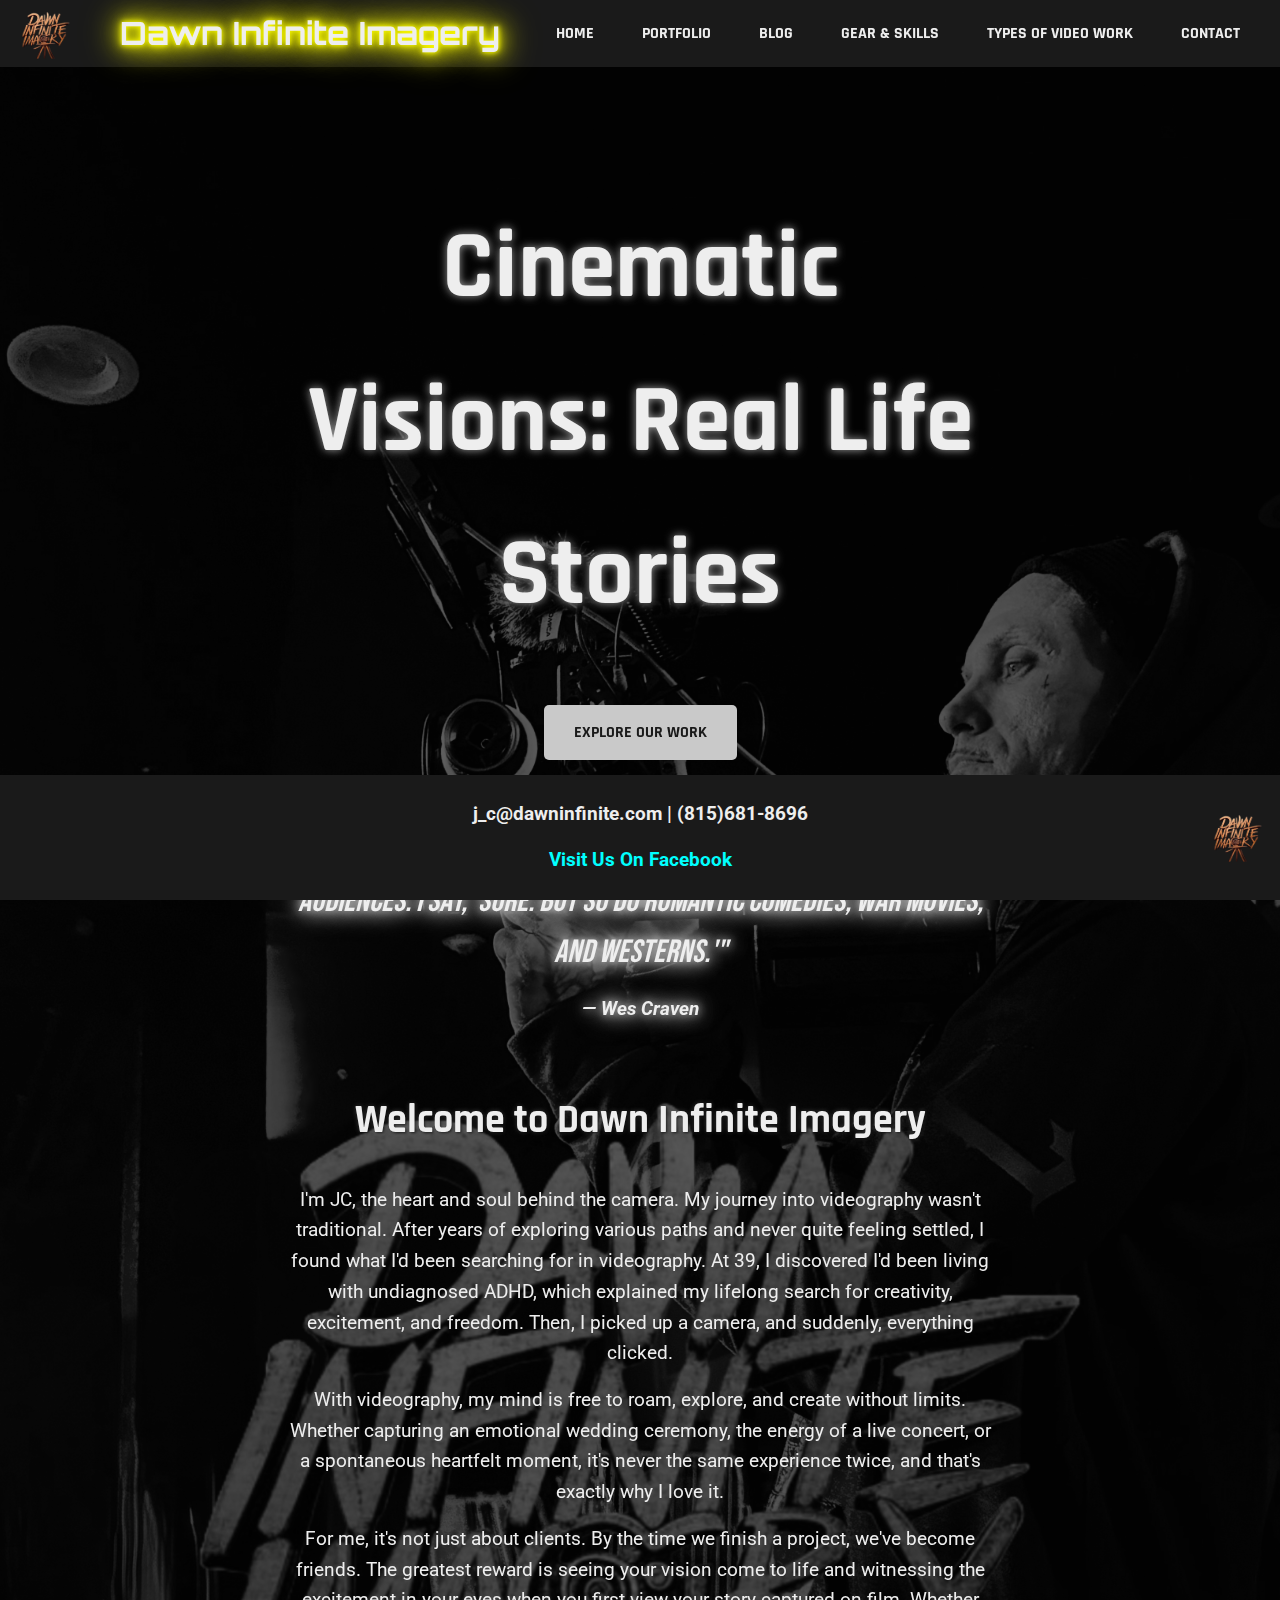
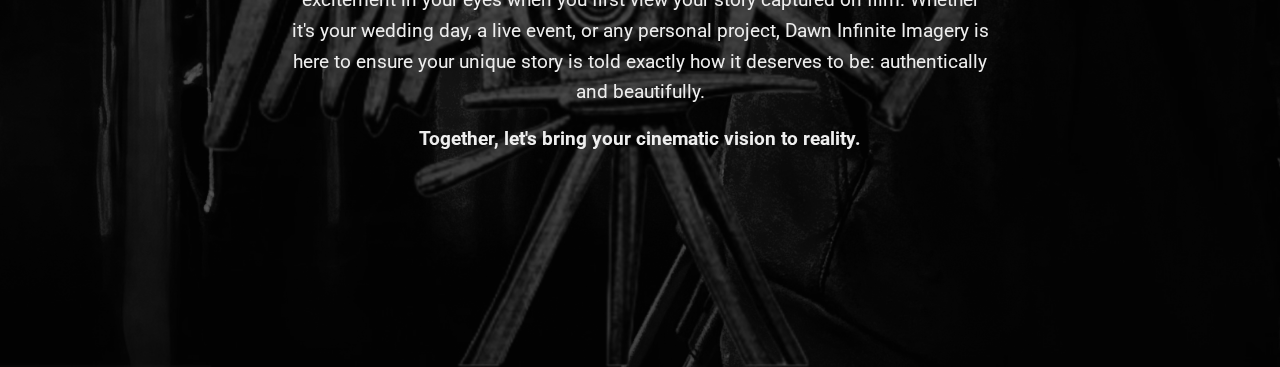
<file: index.html>
<!DOCTYPE html>
<html lang="en">
<head>
    <meta charset="UTF-8">
    <title>Dawn Infinite Imagery</title>
    <link rel="preconnect" href="https://fonts.googleapis.com">
    <link rel="preconnect" href="https://fonts.gstatic.com" crossorigin>
    <link href="https://fonts.googleapis.com/css2?family=Rajdhani:wght@600;700&family=Bebas+Neue&family=Orbitron:wght@700&family=Roboto&display=swap" rel="stylesheet">

    <style>
        /* Reset Styles */
        html {
            box-sizing: border-box;
        }
        *, *:before, *:after {
            box-sizing: inherit;
        }
        body {
            margin: 0;
            padding: 0;
            font-family: 'Roboto', sans-serif;
            color: #eee;
            background-color: #1a1a1a;
            height: 100%;
            overflow-x: hidden;
            line-height: 1.6;
        }

        /* Scrolling Background */
        .parallax {
            background-image: url('hero-image.jpeg');
            min-height: 100vh;
            background-attachment: scroll;
            background-position: center;
            background-repeat: no-repeat;
            background-size: cover;
            position: relative;
            display: flex;
            flex-direction: column;
            align-items: center;
            width: 100%;
            filter: grayscale(100%);
            z-index: 0;
        }

        /* Overlay for Readability */
        .parallax::before {
            content: '';
            position: absolute;
            top: 0;
            left: 0;
            width: 100%;
            height: 100%;
            background-color: rgba(0, 0, 0, 0.6);
            z-index: 1;
        }

        /* Fixed Header */
        header {
            position: fixed;
            top: 0;
            left: 0;
            width: 100%;
            background-color: #1a1a1a;
            padding: 0.5rem 1rem;
            z-index: 1002;
            display: flex;
            justify-content: space-between;
            align-items: center;
        }
        .header-image {
            height: 50px;
            width: auto;
            margin-right: 1rem;
        }
        .header-title {
            font-family: 'Orbitron', sans-serif;
            font-weight: 700;
            font-size: 2rem;
            color: #eee;
            text-shadow: 0 0 5px #FFFF00, /* Heavy neon yellow glow */
                         0 0 10px #FFFF00,
                         0 0 20px #FFFF00,
                         0 0 30px #FFFF00,
                         0 0 40px #FFFF00;
            flex-grow: 1;
            text-align: center;
            margin: 0;
        }
        nav ul {
            display: flex;
            list-style: none;
            padding: 0;
            margin: 0;
        }
        nav ul li {
            margin: 0 1.5rem;
        }
        nav ul li a {
            text-decoration: none;
            color: #eee;
            font-family: 'Rajdhani', sans-serif;
            font-weight: 700;
            text-transform: uppercase;
            position: relative;
        }
        nav ul li a::after {
            content: '';
            position: absolute;
            bottom: -3px;
            left: 0;
            width: 0;
            height: 2px;
            background-color: #00ffff;
            transition: width 0.3s ease;
        }
        nav ul li a:hover::after {
            width: 100%;
        }

        /* Main Content */
        .content-wrapper {
            margin: 3rem 0;
            padding: 3rem;
            text-align: center;
            position: relative;
            z-index: 2;
            max-width: 800px;
            width: 90%;
        }
        .content-wrapper blockquote {
            margin: 4rem 0;
        }
        .content-wrapper h2 {
            margin: 4rem 0 2rem;
        }

        /* Quote Styling (Matching Contact Page with Enhanced Glow) */
        blockquote {
            font-family: 'Bebas Neue', cursive;
            font-size: 2rem;
            font-style: italic;
            color: #eee;
            text-align: center;
            text-shadow: 0 0 20px #00ffff,
                         0 0 30px #00ffff,
                         0 0 10px #00ffff;
            margin-bottom: 2rem;
        }
        blockquote p {
            text-align: center;
            font-weight: bold;
            margin: 1rem 0 0;
            text-shadow: 0 0 20px #00ffff,
                         0 0 30px #00ffff,
                         0 0 10px #00ffff;
        }

        /* Headings and Paragraphs (Standardized) */
        h1 {
            font-family: 'Rajdhani', sans-serif;
            font-size: 6rem;
            color: #eee;
            text-shadow: 0 0 10px rgba(0, 255, 255, 0.8),
                         2px 2px 4px rgba(0, 0, 0, 0.8);
            text-align: center;
            margin: 6rem 0 2rem;
            z-index: 2;
            animation: glowPulse 2s infinite alternate;
        }
        h2 {
            font-family: 'Rajdhani', sans-serif;
            font-size: 2.5rem;
            color: #eee;
            text-shadow: 1px 1px 3px rgba(0, 0, 0, 0.7),
                         0 0 5px rgba(0, 255, 255, 0.3);
        }
        p {
            font-family: 'Roboto', sans-serif;
            font-size: 1.2rem;
            color: #eee;
            margin: 1rem 0;
        }
        p strong {
            font-weight: bold;
        }

        /* Animation Keyframes for h1 */
        @keyframes glowPulse {
            0% { text-shadow: 0 0 10px rgba(0, 255, 255, 0.8), 2px 2px 4px rgba(0, 0, 0, 0.8); }
            100% { text-shadow: 0 0 20px rgba(0, 255, 255, 1), 2px 2px 6px rgba(0, 0, 0, 0.9); }
        }

        /* Call To Action Button */
        .cta-button {
            display: inline-block;
            padding: 15px 30px;
            background-color: #00ffff;
            color: #1a1a1a;
            font-family: 'Rajdhani', sans-serif;
            font-weight: 700;
            text-transform: uppercase;
            text-decoration: none;
            border: none;
            border-radius: 5px;
            transition: background-color 0.3s ease, transform 0.2s ease;
            margin-top: 20px;
        }
        .cta-button:hover {
            background-color: #00d4d4;
            transform: scale(1.05);
            cursor: pointer;
        }

        /* Scroll Buffer */
        .scroll-buffer {
            height: 100px;
        }

        /* Footer */
        footer {
            position: fixed;
            bottom: 0;
            width: 100%;
            background-color: #1a1a1a;
            color: #eee;
            z-index: 1002;
            display: grid;
            grid-template-columns: 1fr auto 1fr;
            align-items: center;
            padding: 0.5rem 0;
        }
        .footer-content {
            grid-column: 2;
            text-align: center;
            font-family: 'Rajdhani', sans-serif;
            font-weight: bold;
        }
        .footer-image {
            grid-column: 3;
            justify-self: end;
            height: 50px;
            width: auto;
            margin-right: 1rem;
        }
        footer a {
            color: #00ffff;
            text-decoration: none;
        }
        footer a:hover {
            text-decoration: underline;
        }
    </style>
</head>
<body>

<header>
    <img src="IMG_0143-removebg-preview.png" alt="Logo" class="header-image">
    <h1 class="header-title">Dawn Infinite Imagery</h1>
    <nav>
        <ul>
            <li><a href="index.html">Home</a></li>
            <li><a href="portfolio.html">Portfolio</a></li>
            <li><a href="blog.html">Blog</a></li>
            <li><a href="gear.html">Gear & Skills</a></li>
            <li><a href="services.html">Types of Video Work</a></li>
            <li><a href="contact.html">Contact</a></li>
        </ul>
    </nav>
</header>

<div class="parallax">
    <div class="content-wrapper">
        <h1>Cinematic Visions: Real Life Stories</h1>
        <a href="portfolio.html" class="cta-button">Explore Our Work</a>
        <blockquote>
            "A lot of people ask me if I think horror movies have an effect on audiences. I say, 'Sure. But so do romantic comedies, war movies, and Westerns.'"
            <p>— Wes Craven</p>
        </blockquote>

        <h2>Welcome to Dawn Infinite Imagery</h2>
        <p>I'm JC, the heart and soul behind the camera. My journey into videography wasn't traditional. After years of exploring various paths and never quite feeling settled, I found what I'd been searching for in videography. At 39, I discovered I'd been living with undiagnosed ADHD, which explained my lifelong search for creativity, excitement, and freedom. Then, I picked up a camera, and suddenly, everything clicked.</p>

        <p>With videography, my mind is free to roam, explore, and create without limits. Whether capturing an emotional wedding ceremony, the energy of a live concert, or a spontaneous heartfelt moment, it's never the same experience twice, and that's exactly why I love it.</p>

        <p>For me, it's not just about clients. By the time we finish a project, we've become friends. The greatest reward is seeing your vision come to life and witnessing the excitement in your eyes when you first view your story captured on film. Whether it's your wedding day, a live event, or any personal project, Dawn Infinite Imagery is here to ensure your unique story is told exactly how it deserves to be: authentically and beautifully.</p>

        <p><strong>Together, let's bring your cinematic vision to reality.</strong></p>
    </div>
    <div class="scroll-buffer"></div>
</div>

<footer>
    <div class="footer-content">
        <p>j_c@dawninfinite.com | (815)681-8696</p>
        <p><a href="https://www.facebook.com/profile.php?id=61573786563397" target="_blank">Visit Us On Facebook</a></p>
    </div>
    <img src="IMG_0143-removebg-preview.png" alt="Logo" class="footer-image">
</footer>

</body>
</html>
</file>
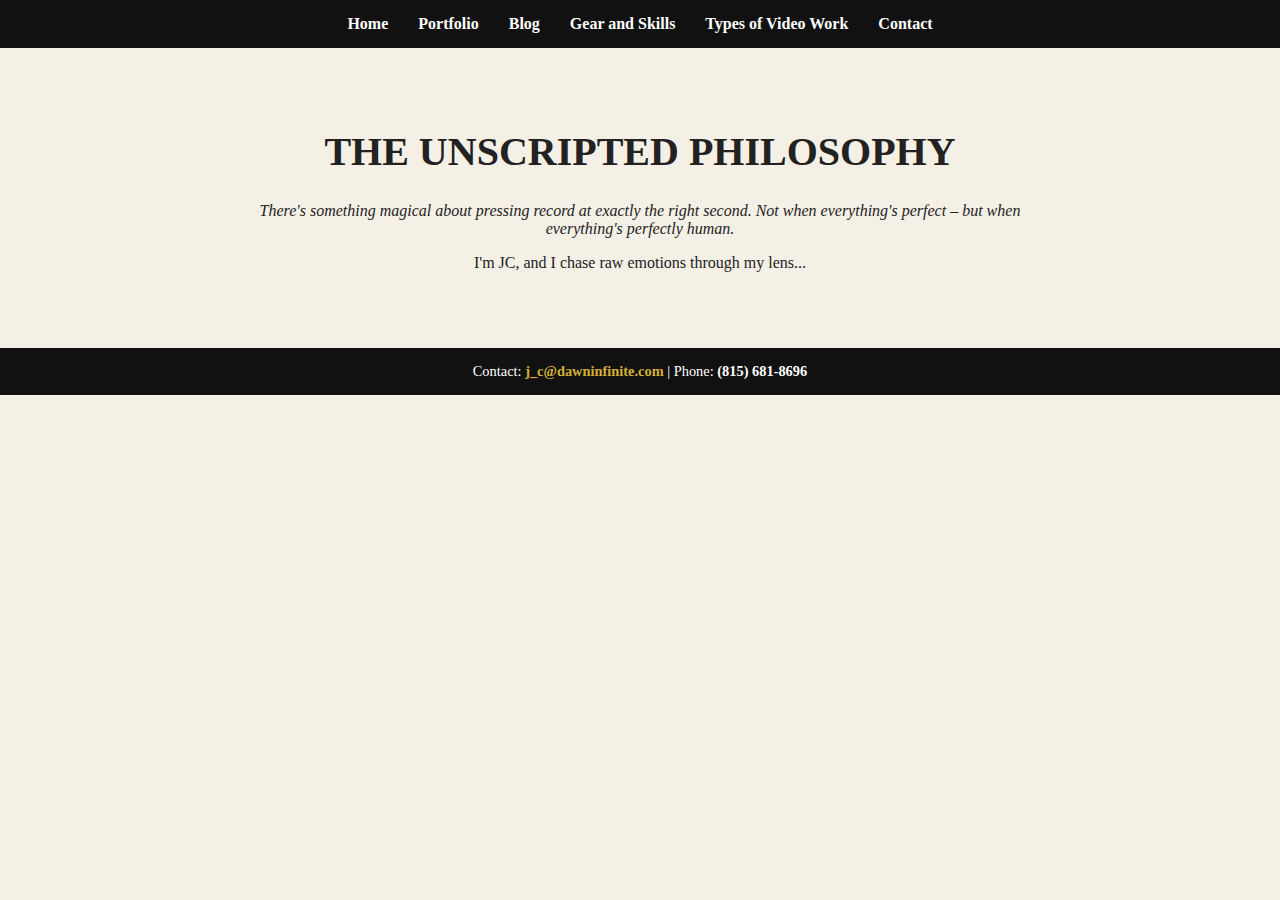
<file: blog-post-1.html>
<!DOCTYPE html>
<html lang="en">
<head>
    <meta charset="UTF-8">
    <meta name="viewport" content="width=device-width, initial-scale=1.0">
    <title>The Unscripted Philosophy</title>
    <link rel="stylesheet" href="styles.css">
</head>
<body>
    <header>
        <nav>
            <ul>
                <li><a href="index.html">Home</a></li>
                <li><a href="portfolio.html">Portfolio</a></li>
                <li><a href="blog.html">Blog</a></li>
                <li><a href="gear.html">Gear and Skills</a></li>
                <li><a href="services.html">Types of Video Work</a></li>
                <li><a href="contact.html">Contact</a></li>
            </ul>
        </nav>
    </header>
    <main>
        <h1>The Unscripted Philosophy</h1>
        <p><em>There's something magical about pressing record at exactly the right second. Not when everything's perfect – but when everything's perfectly human.</em></p>
        <p>I'm JC, and I chase raw emotions through my lens...</p>
    </main>
    
    <footer>
        <p>Contact: <a href="mailto:j_c@dawninfinite.com">j_c@dawninfinite.com</a> | Phone: <strong>(815) 681-8696</strong></p>
    </footer>
</body>
</html>
</file>
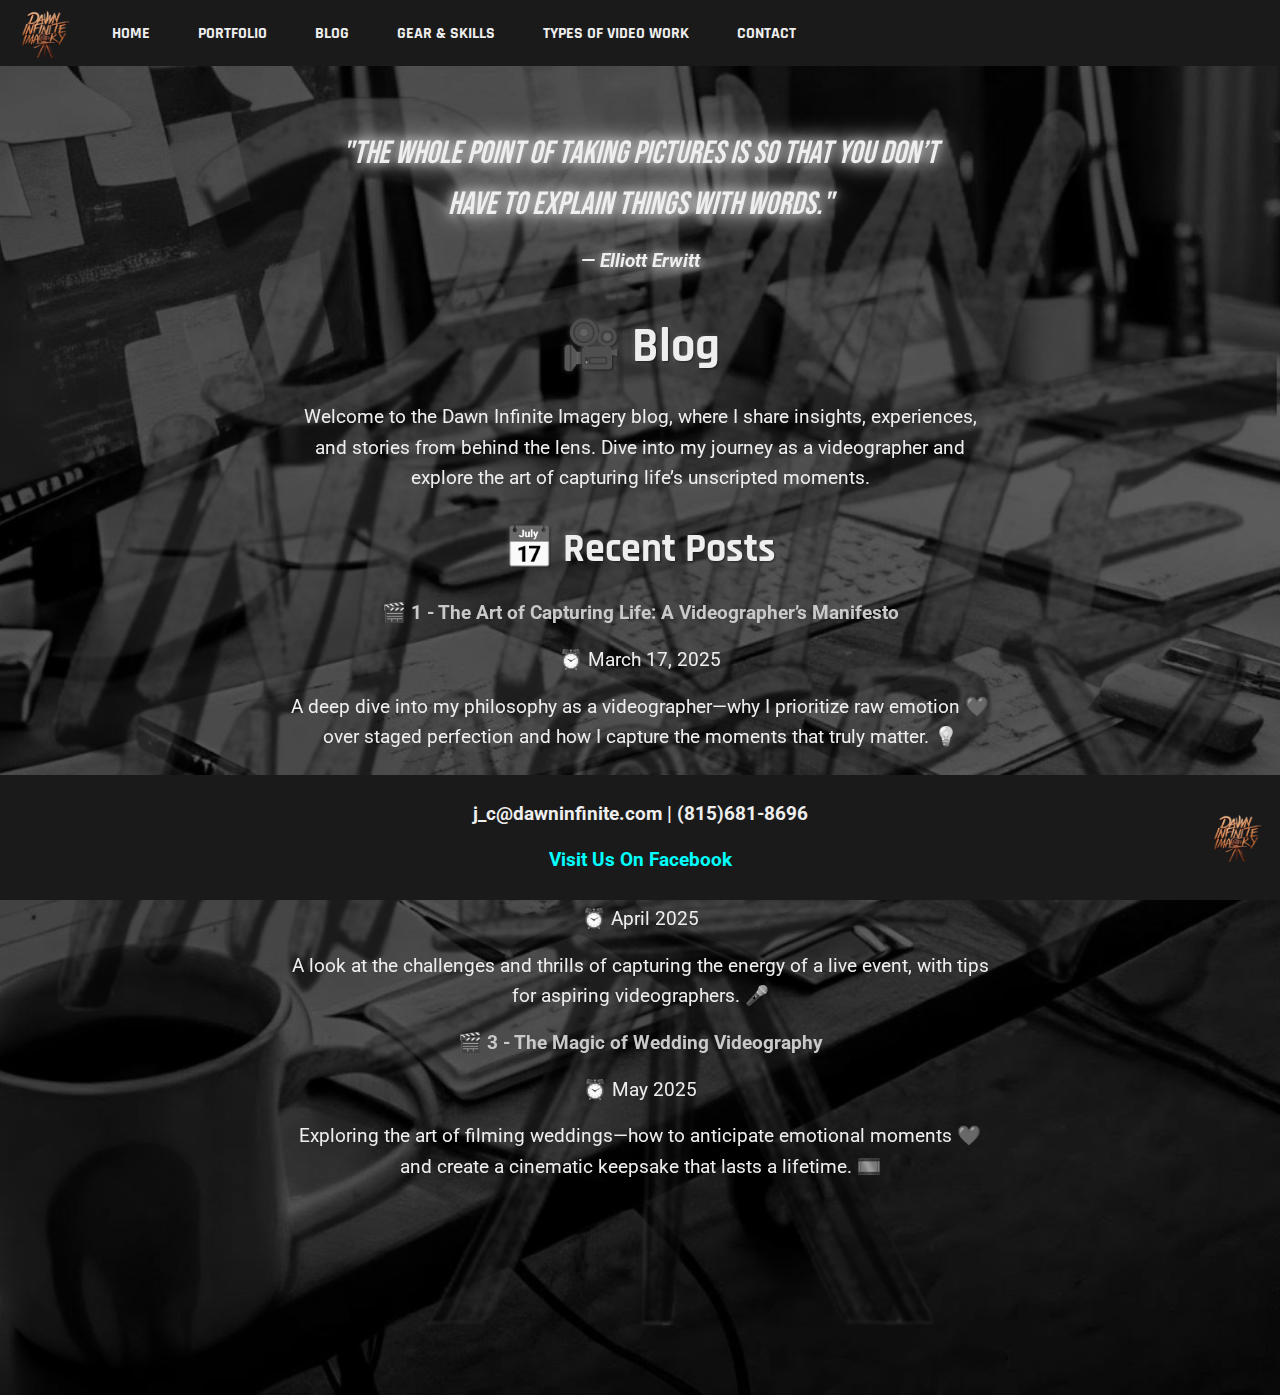
<file: blog.html>
<!DOCTYPE html>
<html lang="en">
<head>
  <meta charset="UTF-8">
  <title>Blog - Dawn Infinite Imagery</title>
  <link rel="preconnect" href="https://fonts.googleapis.com">
  <link rel="preconnect" href="https://fonts.gstatic.com" crossorigin>
  <link href="https://fonts.googleapis.com/css2?family=Rajdhani:wght@600;700&family=Bebas+Neue&family=Orbitron:wght@700&family=Roboto&display=swap" rel="stylesheet">

  <style>
    /* Reset Styles */
    html {
      box-sizing: border-box;
    }
    *, *:before, *:after {
      box-sizing: inherit;
    }

    /* Body Styles */
    body {
      margin: 0;
      padding: 0;
      font-family: 'Roboto', sans-serif;
      color: #eee;
      background-color: #1a1a1a;
      height: 100%;
      overflow-x: hidden;
      line-height: 1.6;
    }

    /* Parallax Background with Grayscale */
    .parallax {
      background-image: url('ScreenWriter.png');
      min-height: 100vh;
      background-attachment: scroll;
      background-position: center;
      background-repeat: no-repeat;
      background-size: cover;
      position: relative;
      display: flex;
      flex-direction: column;
      align-items: center;
      width: 100%;
      filter: grayscale(100%);
      z-index: 0;
    }

    /* Dark Overlay for Readability */
    .parallax::before {
      content: '';
      position: absolute;
      top: 0;
      left: 0;
      width: 100%;
      height: 100%;
      background-color: rgba(0, 0, 0, 0.6);
      z-index: 1;
    }

    /* Fixed Header */
    header {
      position: fixed;
      top: 0;
      left: 0;
      width: 100%;
      background-color: #1a1a1a;
      padding: 0.5rem 1rem;
      z-index: 1002;
      display: flex;
      align-items: center;
    }
    .header-image {
      height: 50px;
      width: auto;
      margin-right: 1rem;
    }
    nav ul {
      display: flex;
      list-style: none;
      padding: 0;
      margin: 0;
    }
    nav ul li {
      margin: 0 1.5rem;
    }
    nav ul li a {
      text-decoration: none;
      color: #eee;
      font-family: 'Rajdhani', sans-serif;
      font-weight: 700;
      text-transform: uppercase;
      position: relative;
    }
    nav ul li a::after {
      content: '';
      position: absolute;
      bottom: -3px;
      left: 0;
      width: 0;
      height: 2px;
      background-color: #00ffff;
      transition: width 0.3s ease;
    }
    nav ul li a:hover::after {
      width: 100%;
    }

    /* Main Content Container */
    .container {
      margin: 3rem auto;
      padding: 3rem;
      text-align: center;
      position: relative;
      z-index: 2;
      max-width: 800px;
      width: 90%;
    }

    /* Quote Styling with Glow Effect */
    blockquote {
      font-family: 'Bebas Neue', cursive;
      font-size: 2rem;
      font-style: italic;
      color: #eee;
      text-align: center;
      text-shadow: 0 0 20px #00ffff,
                  0 0 30px #00ffff,
                  0 0 10px #00ffff;
      margin-bottom: 2rem;
    }
    blockquote p {
      text-align: center;
      font-weight: bold;
      margin: 1rem 0 0;
      text-shadow: 0 0 20px #00ffff,
                  0 0 30px #00ffff,
                  0 0 10px #00ffff;
    }

    /* Headings and Paragraphs */
    h1, h2 {
      font-family: 'Rajdhani', sans-serif;
      color: #eee;
      text-shadow: 1px 1px 3px rgba(0, 0, 0, 0.7),
                  0 0 5px rgba(0, 255, 255, 0.3);
    }
    h1 {
      font-size: 3rem;
      margin-bottom: 1rem;
    }
    h2 {
      font-size: 2.5rem;
      margin: 1.5rem 0 1rem;
    }
    p {
      color: #eee;
      font-family: 'Roboto', sans-serif;
      font-size: 1.2rem;
      margin: 1rem 0;
    }
    a {
      color: #00ffff;
      text-decoration: none;
      font-weight: bold;
    }
    a:hover {
      text-decoration: underline;
    }

    /* Scroll Buffer */
    .scroll-buffer {
      height: 100px;
    }

    /* Footer */
    footer {
      position: fixed;
      bottom: 0;
      width: 100%;
      background-color: #1a1a1a;
      color: #eee;
      z-index: 1002;
      display: grid;
      grid-template-columns: 1fr auto 1fr;
      align-items: center;
      padding: 0.5rem 0;
    }
    .footer-content {
      grid-column: 2;
      text-align: center;
      font-family: 'Rajdhani', sans-serif;
      font-weight: bold;
    }
    .footer-image {
      grid-column: 3;
      justify-self: end;
      height: 50px;
      width: auto;
      margin-right: 1rem;
    }
    footer a {
      color: #00ffff;
      text-decoration: none;
    }
    footer a:hover {
      text-decoration: underline;
    }
  </style>
</head>
<body>

<header>
  <img src="IMG_0143-removebg-preview.png" alt="Logo" class="header-image">
  <nav>
    <ul>
      <li><a href="index.html">Home</a></li>
      <li><a href="portfolio.html">Portfolio</a></li>
      <li><a href="blog.html">Blog</a></li>
      <li><a href="gear.html">Gear & Skills</a></li>
      <li><a href="services.html">Types of Video Work</a></li>
      <li><a href="contact.html">Contact</a></li>
    </ul>
  </nav>
</header>

<div class="parallax">
  <div class="container">
    <blockquote>
      "The whole point of taking pictures is so that you don’t have to explain things with words."
      <p>— Elliott Erwitt</p>
    </blockquote>
    <h1>🎥 Blog</h1>
    <p>Welcome to the Dawn Infinite Imagery blog, where I share insights, experiences, and stories from behind the lens. Dive into my journey as a videographer and explore the art of capturing life’s unscripted moments.</p>
    <h2>📅 Recent Posts</h2>
    <p><a href="blog-post-1.html">🎬 1 - The Art of Capturing Life: A Videographer’s Manifesto</a></p>
    <p>⏰ March 17, 2025</p>
    <p>A deep dive into my philosophy as a videographer—why I prioritize raw emotion ❤️ over staged perfection and how I capture the moments that truly matter. 💡</p>
    <h2>⏳ Coming Soon</h2>
    <p><a href="#">🎬 2 - Behind the Scenes: Filming a Live Concert</a></p>
    <p>⏰ April 2025</p>
    <p>A look at the challenges and thrills of capturing the energy of a live event, with tips for aspiring videographers. 🎤</p>
    <p><a href="#">🎬 3 - The Magic of Wedding Videography</a></p>
    <p>⏰ May 2025</p>
    <p>Exploring the art of filming weddings—how to anticipate emotional moments ❤️ and create a cinematic keepsake that lasts a lifetime. 🎞️</p>
  </div>
  <div class="scroll-buffer"></div>
</div>

<footer>
  <div class="footer-content">
    <p>j_c@dawninfinite.com | (815)681-8696</p>
    <p><a href="https://www.facebook.com/profile.php?id=61573786563397" target="_blank">Visit Us On Facebook</a></p>
  </div>
  <img src="IMG_0143-removebg-preview.png" alt="Logo" class="footer-image">
</footer>

</body>
</html>
</file>
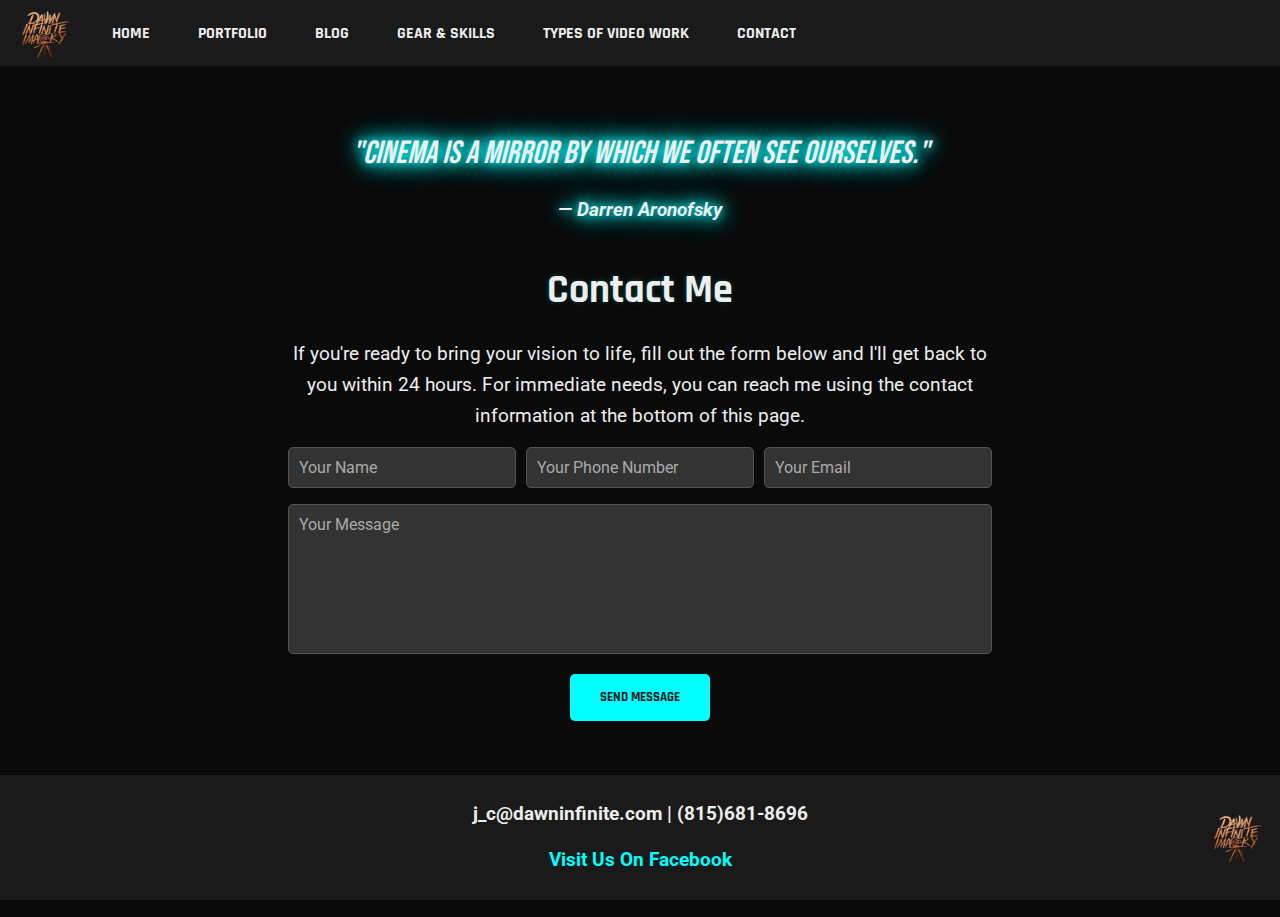
<file: contact.html>
<!DOCTYPE html>
<html lang="en">
<head>
  <meta charset="UTF-8">
  <title>Contact - Dawn Infinite Imagery</title>
  <link rel="preconnect" href="https://fonts.googleapis.com">
  <link rel="preconnect" href="https://fonts.gstatic.com" crossorigin>
  <link href="https://fonts.googleapis.com/css2?family=Rajdhani:wght@600;700&family=Bebas+Neue&family=Roboto&display=swap" rel="stylesheet">

  <style>
    /* Reset Styles */
    html {
      box-sizing: border-box;
    }
    *, *:before, *:after {
      box-sizing: inherit;
    }

    /* Body Styles */
    body {
      margin: 0;
      padding: 0;
      font-family: 'Roboto', sans-serif;
      color: #eee;
      background-color: #1a1a1a;
      height: 100%;
      overflow-x: hidden;
      line-height: 1.6;
    }

    /* Parallax Container */
    .parallax {
      min-height: 100vh;
      background-attachment: scroll;
      background-position: center;
      background-repeat: no-repeat;
      background-size: cover;
      position: relative;
      display: flex;
      flex-direction: column;
      align-items: center;
      width: 100%;
      z-index: 0;
    }

    /* Dark Overlay */
    .parallax::before {
      content: '';
      position: absolute;
      top: 0;
      left: 0;
      width: 100%;
      height: 100%;
      background-color: rgba(0, 0, 0, 0.6);
      z-index: 1;
    }

    /* Fixed Header */
    header {
      position: fixed;
      top: 0;
      left: 0;
      width: 100%;
      background-color: #1a1a1a;
      padding: 0.5rem 1rem;
      z-index: 1002;
      display: flex;
      align-items: center;
    }

    .header-image {
      height: 50px;
      width: auto;
      margin-right: 1rem;
    }

    nav ul {
      display: flex;
      list-style: none;
      padding: 0;
      margin: 0;
    }

    nav ul li {
      margin: 0 1.5rem;
    }

    nav ul li a {
      text-decoration: none;
      color: #eee;
      font-family: 'Rajdhani', sans-serif;
      font-weight: 700;
      text-transform: uppercase;
      position: relative;
    }

    nav ul li a::after {
      content: '';
      position: absolute;
      bottom: -3px;
      left: 0;
      width: 0;
      height: 2px;
      background-color: #00ffff;
      transition: width 0.3s ease;
    }

    nav ul li a:hover::after {
      width: 100%;
    }

    /* Main Content Container */
    .container {
      margin: 3rem auto;
      padding: 3rem;
      text-align: center;
      position: relative;
      z-index: 2;
      max-width: 800px;
      width: 90%;
    }

    /* Quote Styling */
    blockquote {
      font-family: 'Bebas Neue', cursive;
      font-size: 2rem;
      font-style: italic;
      color: #eee;
      text-align: center;
      text-shadow: 0 0 20px #00ffff,
                  0 0 30px #00ffff,
                  0 0 10px #00ffff;
      margin-bottom: 2rem;
    }

    blockquote p {
      text-align: center;
      font-weight: bold;
      margin: 1rem 0 0;
      text-shadow: 0 0 20px #00ffff,
                  0 0 30px #00ffff,
                  0 0 10px #00ffff;
    }

    /* Headings and Paragraphs */
    h2 {
      font-family: 'Rajdhani', sans-serif;
      color: #eee;
      text-shadow: 1px 1px 3px rgba(0, 0, 0, 0.7),
                  0 0 5px rgba(0, 255, 255, 0.3);
      font-size: 2.5rem;
      margin-bottom: 1rem;
    }

    p {
      color: #eee;
      font-family: 'Roboto', sans-serif;
      font-size: 1.2rem;
      margin: 1rem 0;
    }

    /* Form Styles */
    form {
      display: flex;
      flex-direction: column;
      align-items: center;
    }

    .form-row {
      display: flex;
      justify-content: space-between;
      width: 100%;
      gap: 10px;
      margin-bottom: 1rem;
    }

    input,
    textarea {
      width: 100%;
      padding: 10px;
      font-size: 1rem;
      border: 1px solid #555;
      border-radius: 5px;
      background-color: #333;
      color: #eee;
      font-family: 'Roboto', sans-serif;
    }

    input::placeholder,
    textarea::placeholder {
      color: #aaa;
    }

    textarea {
      height: 150px;
      resize: none;
    }

    button {
      padding: 15px 30px;
      background-color: #00ffff;
      color: #1a1a1a;
      font-family: 'Rajdhani', sans-serif;
      font-weight: 700;
      text-transform: uppercase;
      border: none;
      border-radius: 5px;
      transition: background-color 0.3s ease, transform 0.2s ease;
      margin-top: 20px;
    }

    button:hover {
      background-color: #00d4d4;
      transform: scale(1.05);
      cursor: pointer;
    }

    /* Scroll Buffer */
    .scroll-buffer {
      height: 100px;
    }

    /* Footer */
    footer {
      position: fixed;
      bottom: 0;
      width: 100%;
      background-color: #1a1a1a;
      color: #eee;
      z-index: 1002;
      display: grid;
      grid-template-columns: 1fr auto 1fr;
      align-items: center;
      padding: 0.5rem 0;
    }

    .footer-content {
      grid-column: 2;
      text-align: center;
      font-family: 'Rajdhani', sans-serif;
      font-weight: bold;
    }

    .footer-image {
      grid-column: 3;
      justify-self: end;
      height: 50px;
      width: auto;
      margin-right: 1rem;
    }

    footer a {
      color: #00ffff;
      text-decoration: none;
    }

    footer a:hover {
      text-decoration: underline;
    }

    /* Responsive Form Adjustment */
    @media (max-width: 768px) {
      .form-row {
        flex-direction: column;
      }
      .form-row input {
        width: 100%;
        margin-bottom: 1rem;
      }
    }
  </style>
</head>

<body>
  <header>
    <img src="IMG_0143-removebg-preview.png" alt="Logo" class="header-image">
    <nav>
      <ul>
        <li><a href="index.html">Home</a></li>
        <li><a href="portfolio.html">Portfolio</a></li>
        <li><a href="blog.html">Blog</a></li>
        <li><a href="gear.html">Gear & Skills</a></li>
        <li><a href="services.html">Types of Video Work</a></li>
        <li><a href="contact.html">Contact</a></li>
      </ul>
    </nav>
  </header>

  <div class="parallax">
    <div class="container">
      <blockquote>
        "Cinema is a mirror by which we often see ourselves."
        <p>— Darren Aronofsky</p>
      </blockquote>

      <h2>Contact Me</h2>
      <p>If you're ready to bring your vision to life, fill out the form below and I'll get back to you within 24 hours. For immediate needs, you can reach me using the contact information at the bottom of this page.</p>

      <form action="https://formspree.io/f/xeoaqjoq" method="POST">
        <div class="form-row">
          <input type="text" name="name" placeholder="Your Name" required>
          <input type="tel" name="phone" placeholder="Your Phone Number">
          <input type="email" name="email" placeholder="Your Email" required>
        </div>
        <textarea name="message" placeholder="Your Message" required></textarea>
        <button type="submit">Send Message</button>
      </form>
    </div>
    <div class="scroll-buffer"></div>
  </div>

  <footer>
    <div class="footer-content">
      <p>j_c@dawninfinite.com | (815)681-8696</p>
      <p><a href="https://www.facebook.com/profile.php?id=61573786563397" target="_blank">Visit Us On Facebook</a></p>
    </div>
    <img src="IMG_0143-removebg-preview.png" alt="Logo" class="footer-image">
  </footer>
</body>
</html>
</file>
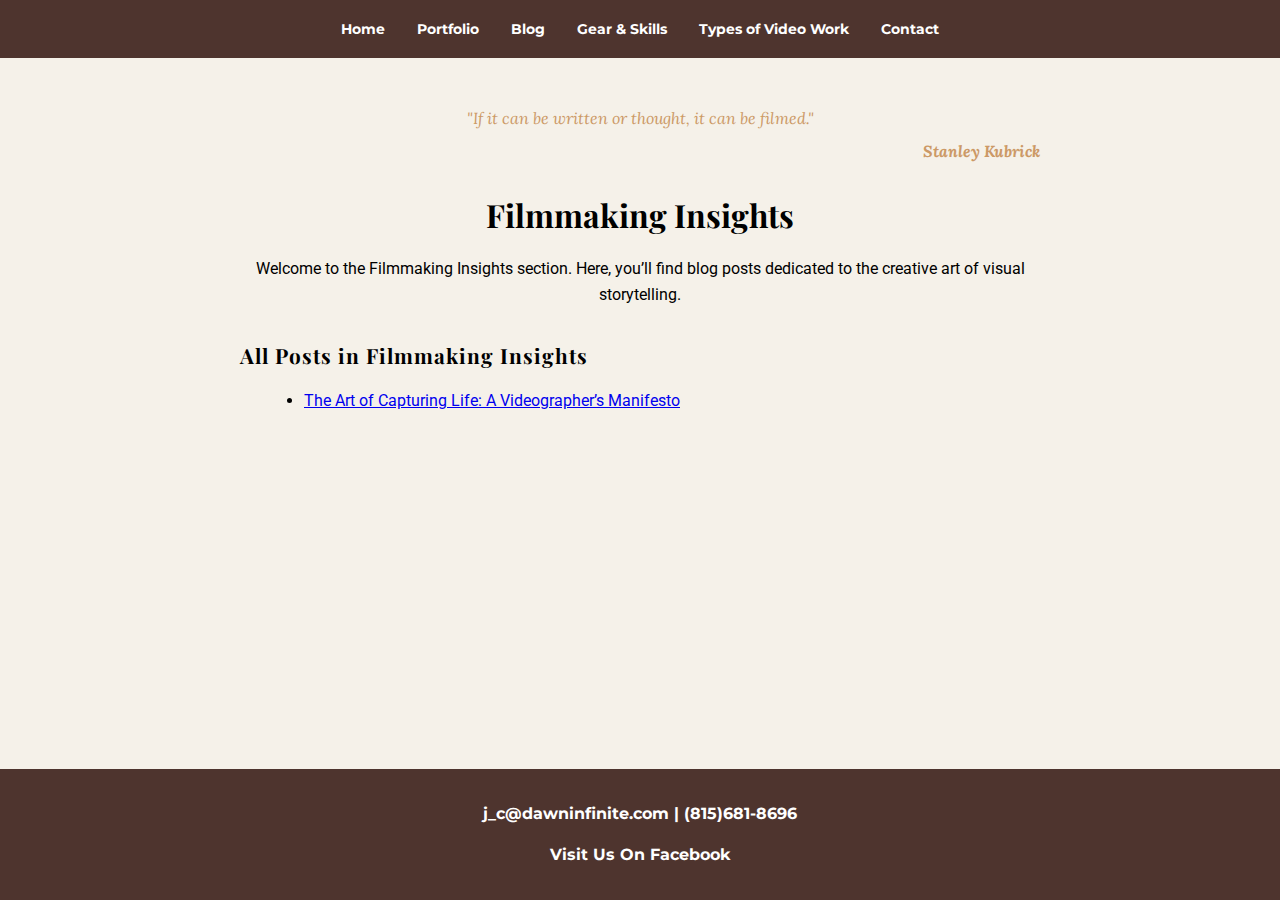
<file: film-making-insights.html>
<!DOCTYPE html>
<html lang="en">
<head>
  <meta charset="UTF-8">
  <title>Filmmaking Insights</title>
  <!-- Google Fonts: Multiple families for varied typography -->
  <link rel="preconnect" href="https://fonts.gstatic.com">
  <link
    href="https://fonts.googleapis.com/css2?family=Lora:wght@400;700&family=Montserrat:wght@400;700&family=Playfair+Display:wght@400;700&family=Roboto:wght@400;700&display=swap"
    rel="stylesheet"
  >
  <style>
    /* Basic Reset & Layout to ensure scrolling and footer at bottom */
    html, body {
      height: 100%;
      margin: 0;
      padding: 0;
    }

    body {
      display: flex;
      flex-direction: column;
      background-color: #f5f1e9; /* Soft beige */
      color: #000;
      line-height: 1.6;
      font-size: 16px;
    }

    header {
      background-color: #4e342e; /* Dark brown */
      padding: 1rem 0;
      text-align: center;
    }

    nav ul {
      display: flex;
      justify-content: center;
      list-style-type: none;
      margin: 0;
      padding: 0;
    }

    nav ul li {
      margin: 0 1rem;
    }

    nav ul li a {
      text-decoration: none;
      color: #fff;
      font-family: 'Montserrat', sans-serif;
      font-weight: 700;
      font-size: 0.9rem;
    }

    /* Main Content Wrapper */
    .content-wrapper {
      flex: 1; /* Pushes footer down */
      max-width: 1000px;
      margin: 2rem auto;
      padding: 0 1rem;
    }

    /* Blockquote (Quote) */
    blockquote {
      font-family: 'Lora', serif;
      color: #cc9966;
      font-style: italic;
      margin: 1rem auto;
      max-width: 800px;
      text-align: center;
      font-weight: 400;
    }

    blockquote p {
      text-align: right;
      font-weight: 700;
      margin-top: 0.5rem;
    }

    /* Main Heading */
    h1 {
      font-family: 'Playfair Display', serif;
      text-align: center;
      margin: 1.5rem 0 1rem 0;
      font-weight: 700;
    }

    .intro-text {
      font-family: 'Roboto', sans-serif;
      max-width: 800px;
      margin: 0.5rem auto 2rem auto;
      text-align: center;
      font-weight: 400;
    }

    /* Section for Blog Posts */
    .section-wrapper {
      max-width: 800px;
      margin: 2rem auto;
    }

    .section-wrapper h2 {
      font-family: 'Playfair Display', serif;
      text-align: left;
      margin: 1rem 0 0.5rem 0;
      font-size: 1.3rem;
      letter-spacing: 1px;
      font-weight: 700;
    }

    .insights-list {
      font-family: 'Roboto', sans-serif;
      list-style-type: disc;
      margin-left: 1.5rem;
      font-weight: 400;
      margin-bottom: 2rem;
    }

    .insights-list li {
      margin: 0.5rem 0;
    }

    /* Footer at bottom */
    footer {
      background-color: #4e342e;
      color: #fff;
      text-align: center;
      font-family: 'Montserrat', sans-serif;
      font-weight: 700;
      padding: 1rem 0;
      margin-top: auto; /* Ensures footer stays at bottom */
    }

    footer a {
      color: #fff;
      text-decoration: none;
      font-weight: 700;
    }
  </style>
</head>
<body>

  <header>
    <nav>
      <ul>
        <li><a href="index.html">Home</a></li>
        <li><a href="portfolio.html">Portfolio</a></li>
        <li><a href="blog.html">Blog</a></li>
        <li><a href="gear.html">Gear &amp; Skills</a></li>
        <li><a href="services.html">Types of Video Work</a></li>
        <li><a href="contact.html">Contact</a></li>
      </ul>
    </nav>
  </header>

  <div class="content-wrapper">
    <blockquote>
      "If it can be written or thought, it can be filmed."
      <p>Stanley Kubrick</p>
    </blockquote>

    <h1>Filmmaking Insights</h1>
    <p class="intro-text">
      Welcome to the Filmmaking Insights section. Here, you’ll find 
      blog posts dedicated to the creative art of visual storytelling.
    </p>

    <div class="section-wrapper">
      <h2>All Posts in Filmmaking Insights</h2>
      <ul class="insights-list">
        <li>
          <a href="blog-post-1.html">The Art of Capturing Life: A Videographer’s Manifesto</a>
        </li>
      </ul>
    </div>
  </div> <!-- End content-wrapper -->

  <footer>
    <p>j_c@dawninfinite.com | (815)681-8696</p>
    <p>
      <a href="https://www.facebook.com/profile.php?id=61573786563397" target="_blank">
        Visit Us On Facebook
      </a>
    </p>
  </footer>

</body>
</html>
</file>
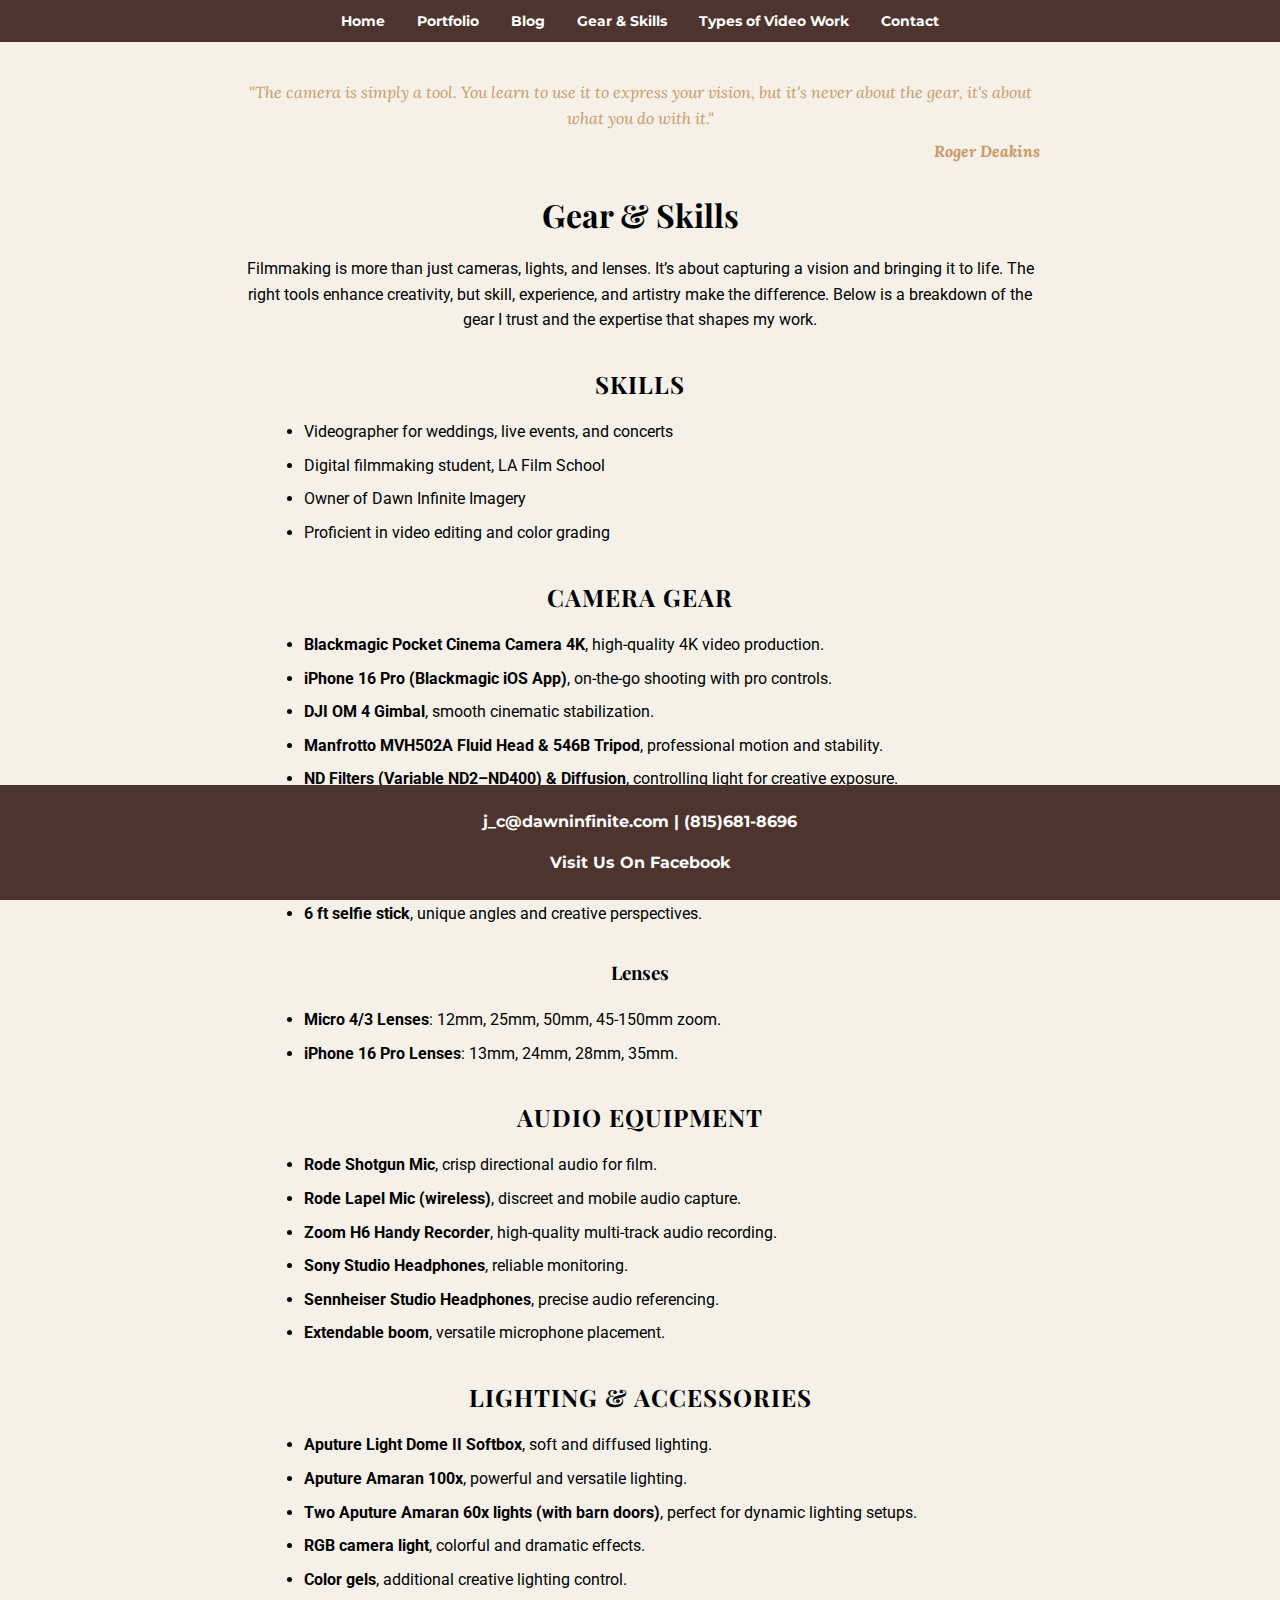
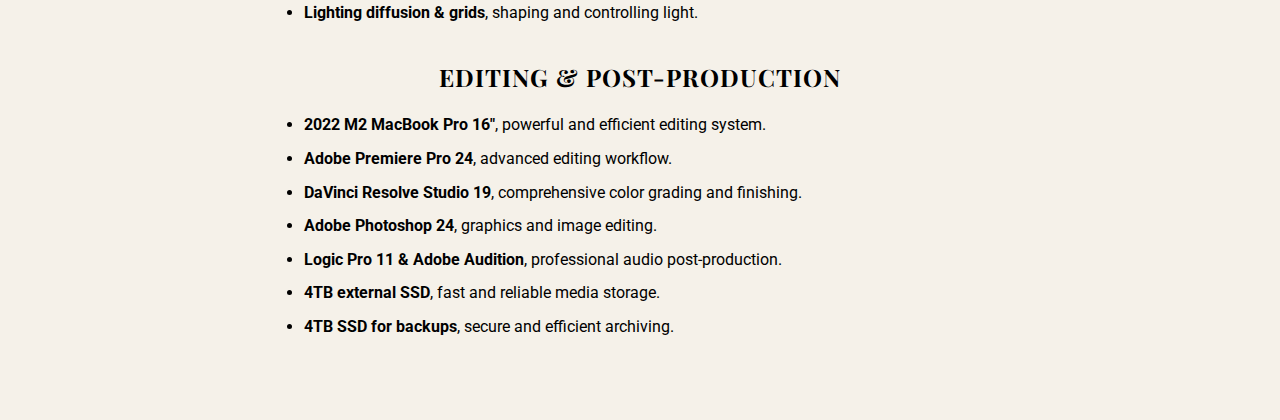
<file: gear.html>
<!DOCTYPE html>
<html lang="en">
<head>
  <meta charset="UTF-8">
  <title>Gear & Skills</title>
  <!-- Google Fonts: Multiple families for varied typography -->
  <link rel="preconnect" href="https://fonts.gstatic.com">
  <link 
    href="https://fonts.googleapis.com/css2?family=Lora:wght@400;700&family=Montserrat:wght@400;700&family=Playfair+Display:wght@400;700&family=Roboto:wght@400;700&display=swap" 
    rel="stylesheet"
  >
  <style>
    /* Reset */
    html, body {
      margin: 0;
      padding: 0;
      background-color: #f5f1e9; /* Soft beige */
      color: #000;
      font-size: 16px;
      line-height: 1.6;
    }

    /* Fixed Header */
    header {
      position: fixed;
      top: 0;
      left: 0;
      width: 100%;
      background-color: #4e342e; /* Dark brown */
      text-align: center;
      /* Slightly less padding to reduce overall header height */
      padding: 0.5rem 0;
      z-index: 1000;
    }

    nav ul {
      display: flex;
      justify-content: center;
      list-style-type: none;
      margin: 0;
      padding: 0;
    }

    nav ul li {
      margin: 0 1rem;
    }

    nav ul li a {
      text-decoration: none;
      color: #fff;
      font-family: 'Montserrat', sans-serif;
      font-weight: 700;
      font-size: 0.9rem;
    }

    /* Fixed Footer */
    footer {
      position: fixed;
      bottom: 0;
      left: 0;
      width: 100%;
      background-color: #4e342e;
      color: #fff;
      text-align: center;
      /* Slightly less padding to reduce overall footer height */
      padding: 0.5rem 0;
      font-family: 'Montserrat', sans-serif;
      font-weight: 700;
      z-index: 1000;
    }

    footer a {
      color: #fff;
      text-decoration: none;
      font-weight: 700;
    }

    /* Main Content Wrapper */
    .content-wrapper {
      /* 
        Increased margin-top/bottom so content isn’t hidden 
        behind the smaller header and footer 
      */
      margin: 80px auto 80px auto;
      max-width: 1000px;
      padding: 0 1rem;
    }

    /* Blockquote (Quote) */
    blockquote {
      font-family: 'Lora', serif;
      color: #cc9966;
      font-style: italic;
      margin: 1rem auto;
      max-width: 800px;
      text-align: center;
      font-weight: 400;
    }

    blockquote p {
      text-align: right;
      font-weight: 700;
      margin-top: 0.5rem;
    }

    /* Page Heading */
    h1 {
      font-family: 'Playfair Display', serif;
      text-align: center;
      margin: 1.5rem 0 1rem 0;
      font-weight: 700;
    }

    /* Intro Paragraph */
    .intro-text {
      font-family: 'Roboto', sans-serif;
      max-width: 800px;
      margin: 0.5rem auto 2rem auto;
      text-align: center;
      font-weight: 400;
    }

    /* Section Wrapper */
    .section-wrapper {
      max-width: 800px;
      margin: 2rem auto;
    }

    .section-wrapper h2 {
      font-family: 'Playfair Display', serif;
      text-align: center;
      margin: 1.5rem 0 1rem 0;
      font-size: 1.5rem;
      text-transform: uppercase;
      letter-spacing: 1px;
      font-weight: 700;
    }

    .gear-list {
      list-style-type: disc;
      margin-left: 1.5rem;
      font-family: 'Roboto', sans-serif;
      font-weight: 400;
    }

    .gear-list li {
      margin: 0.5rem 0;
    }

    .gear-item-title {
      font-weight: 700;
    }
  </style>
</head>
<body>

  <header>
    <nav>
      <ul>
        <li><a href="index.html">Home</a></li>
        <li><a href="portfolio.html">Portfolio</a></li>
        <li><a href="blog.html">Blog</a></li>
        <li><a href="gear.html">Gear &amp; Skills</a></li>
        <li><a href="services.html">Types of Video Work</a></li>
        <li><a href="contact.html">Contact</a></li>
      </ul>
    </nav>
  </header>

  <div class="content-wrapper">
    <blockquote>
      "The camera is simply a tool. You learn to use it to express your vision, 
      but it's never about the gear, it's about what you do with it."
      <p>Roger Deakins</p>
    </blockquote>

    <h1>Gear &amp; Skills</h1>
    <p class="intro-text">
      Filmmaking is more than just cameras, lights, and lenses. It’s about capturing a vision 
      and bringing it to life. The right tools enhance creativity, but skill, experience, 
      and artistry make the difference. Below is a breakdown of the gear I trust 
      and the expertise that shapes my work.
    </p>

    <!-- Skills Section -->
    <div class="section-wrapper">
      <h2>Skills</h2>
      <ul class="gear-list">
        <li>Videographer for weddings, live events, and concerts</li>
        <li>Digital filmmaking student, LA Film School</li>
        <li>Owner of Dawn Infinite Imagery</li>
        <li>Proficient in video editing and color grading</li>
      </ul>
    </div>

    <!-- Camera Gear Section -->
    <div class="section-wrapper">
      <h2>Camera Gear</h2>
      <ul class="gear-list">
        <li>
          <span class="gear-item-title">Blackmagic Pocket Cinema Camera 4K</span>,
          high-quality 4K video production.
        </li>
        <li>
          <span class="gear-item-title">iPhone 16 Pro (Blackmagic iOS App)</span>,
          on-the-go shooting with pro controls.
        </li>
        <li>
          <span class="gear-item-title">DJI OM 4 Gimbal</span>,
          smooth cinematic stabilization.
        </li>
        <li>
          <span class="gear-item-title">Manfrotto MVH502A Fluid Head &amp; 546B Tripod</span>,
          professional motion and stability.
        </li>
        <li>
          <span class="gear-item-title">ND Filters (Variable ND2–ND400) &amp; Diffusion</span>,
          controlling light for creative exposure.
        </li>
        <li>
          <span class="gear-item-title">SmallRig LP-E6NH batteries &amp; charger</span>,
          reliable power for long shoots.
        </li>
        <li>
          <span class="gear-item-title">Westcott NP-F970 batteries</span>,
          additional power solutions.
        </li>
        <li>
          <span class="gear-item-title">GVM V-Mount Battery BV-95 (x3)</span>,
          extended runtime for professional setups.
        </li>
        <li>
          <span class="gear-item-title">6 ft selfie stick</span>,
          unique angles and creative perspectives.
        </li>
      </ul>

      <!-- Lens Sub-section -->
      <h3 style="font-family: 'Playfair Display', serif; text-align:center; margin-top: 2rem;">
        Lenses
      </h3>
      <ul class="gear-list">
        <li>
          <span class="gear-item-title">Micro 4/3 Lenses</span>:
          12mm, 25mm, 50mm, 45-150mm zoom.
        </li>
        <li>
          <span class="gear-item-title">iPhone 16 Pro Lenses</span>:
          13mm, 24mm, 28mm, 35mm.
        </li>
      </ul>
    </div>

    <!-- Audio Equipment Section -->
    <div class="section-wrapper">
      <h2>Audio Equipment</h2>
      <ul class="gear-list">
        <li>
          <span class="gear-item-title">Rode Shotgun Mic</span>,
          crisp directional audio for film.
        </li>
        <li>
          <span class="gear-item-title">Rode Lapel Mic (wireless)</span>,
          discreet and mobile audio capture.
        </li>
        <li>
          <span class="gear-item-title">Zoom H6 Handy Recorder</span>,
          high-quality multi-track audio recording.
        </li>
        <li>
          <span class="gear-item-title">Sony Studio Headphones</span>,
          reliable monitoring.
        </li>
        <li>
          <span class="gear-item-title">Sennheiser Studio Headphones</span>,
          precise audio referencing.
        </li>
        <li>
          <span class="gear-item-title">Extendable boom</span>,
          versatile microphone placement.
        </li>
      </ul>
    </div>

    <!-- Lighting & Accessories Section -->
    <div class="section-wrapper">
      <h2>Lighting &amp; Accessories</h2>
      <ul class="gear-list">
        <li>
          <span class="gear-item-title">Aputure Light Dome II Softbox</span>,
          soft and diffused lighting.
        </li>
        <li>
          <span class="gear-item-title">Aputure Amaran 100x</span>,
          powerful and versatile lighting.
        </li>
        <li>
          <span class="gear-item-title">Two Aputure Amaran 60x lights (with barn doors)</span>,
          perfect for dynamic lighting setups.
        </li>
        <li>
          <span class="gear-item-title">RGB camera light</span>,
          colorful and dramatic effects.
        </li>
        <li>
          <span class="gear-item-title">Color gels</span>,
          additional creative lighting control.
        </li>
        <li>
          <span class="gear-item-title">Lighting diffusion &amp; grids</span>,
          shaping and controlling light.
        </li>
      </ul>
    </div>

    <!-- Editing & Post-Production Section -->
    <div class="section-wrapper">
      <h2>Editing &amp; Post-Production</h2>
      <ul class="gear-list">
        <li>
          <span class="gear-item-title">2022 M2 MacBook Pro 16"</span>,
          powerful and efficient editing system.
        </li>
        <li>
          <span class="gear-item-title">Adobe Premiere Pro 24</span>,
          advanced editing workflow.
        </li>
        <li>
          <span class="gear-item-title">DaVinci Resolve Studio 19</span>,
          comprehensive color grading and finishing.
        </li>
        <li>
          <span class="gear-item-title">Adobe Photoshop 24</span>,
          graphics and image editing.
        </li>
        <li>
          <span class="gear-item-title">Logic Pro 11 &amp; Adobe Audition</span>,
          professional audio post-production.
        </li>
        <li>
          <span class="gear-item-title">4TB external SSD</span>,
          fast and reliable media storage.
        </li>
        <li>
          <span class="gear-item-title">4TB SSD for backups</span>,
          secure and efficient archiving.
        </li>
      </ul>
    </div>
  </div> <!-- End content-wrapper -->

  <footer>
    <p>j_c@dawninfinite.com | (815)681-8696</p>
    <p>
      <a href="https://www.facebook.com/profile.php?id=61573786563397" target="_blank">
        Visit Us On Facebook
      </a>
    </p>
  </footer>
</body>
</html>
</file>
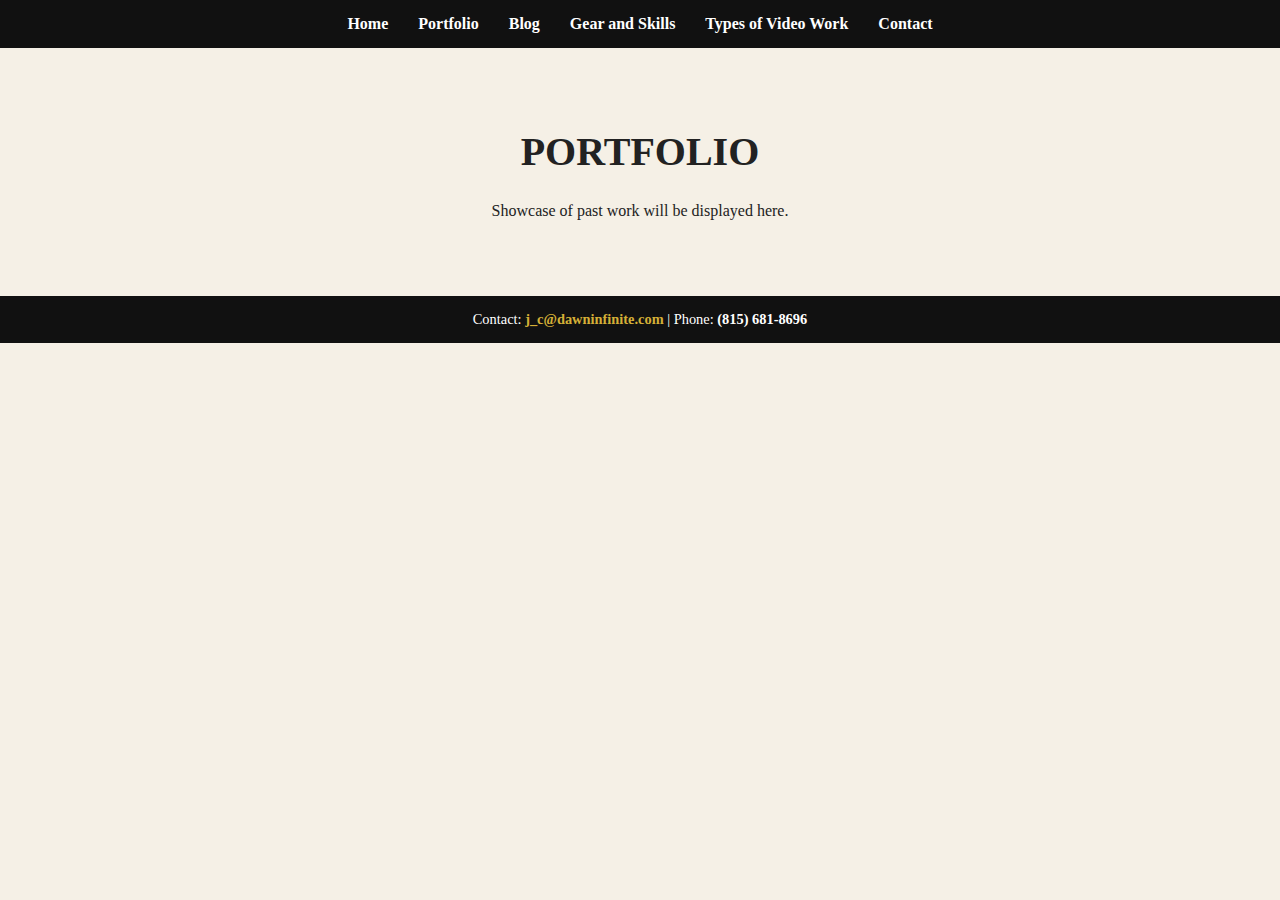
<file: portfolio.html>
<!DOCTYPE html>
<html lang="en">
<head>
    <meta charset="UTF-8">
    <meta name="viewport" content="width=device-width, initial-scale=1.0">
    <title>Portfolio - Dawn Infinite</title>
    <link rel="stylesheet" href="styles.css">
</head>
<body>
    <header>
        <nav>
            <ul>
                <li><a href="index.html">Home</a></li>
                <li><a href="portfolio.html">Portfolio</a></li>
                <li><a href="blog.html">Blog</a></li>
                <li><a href="gear.html">Gear and Skills</a></li>
                <li><a href="services.html">Types of Video Work</a></li>
                <li><a href="contact.html">Contact</a></li>
            </ul>
        </nav>
    </header>

    <main>
        <h1>Portfolio</h1>
        <p>Showcase of past work will be displayed here.</p>
    </main>

    <footer>
        <p>Contact: <a href="mailto:j_c@dawninfinite.com">j_c@dawninfinite.com</a> | Phone: <strong>(815) 681-8696</strong></p>
    </footer>
</body>
</html>
</file>
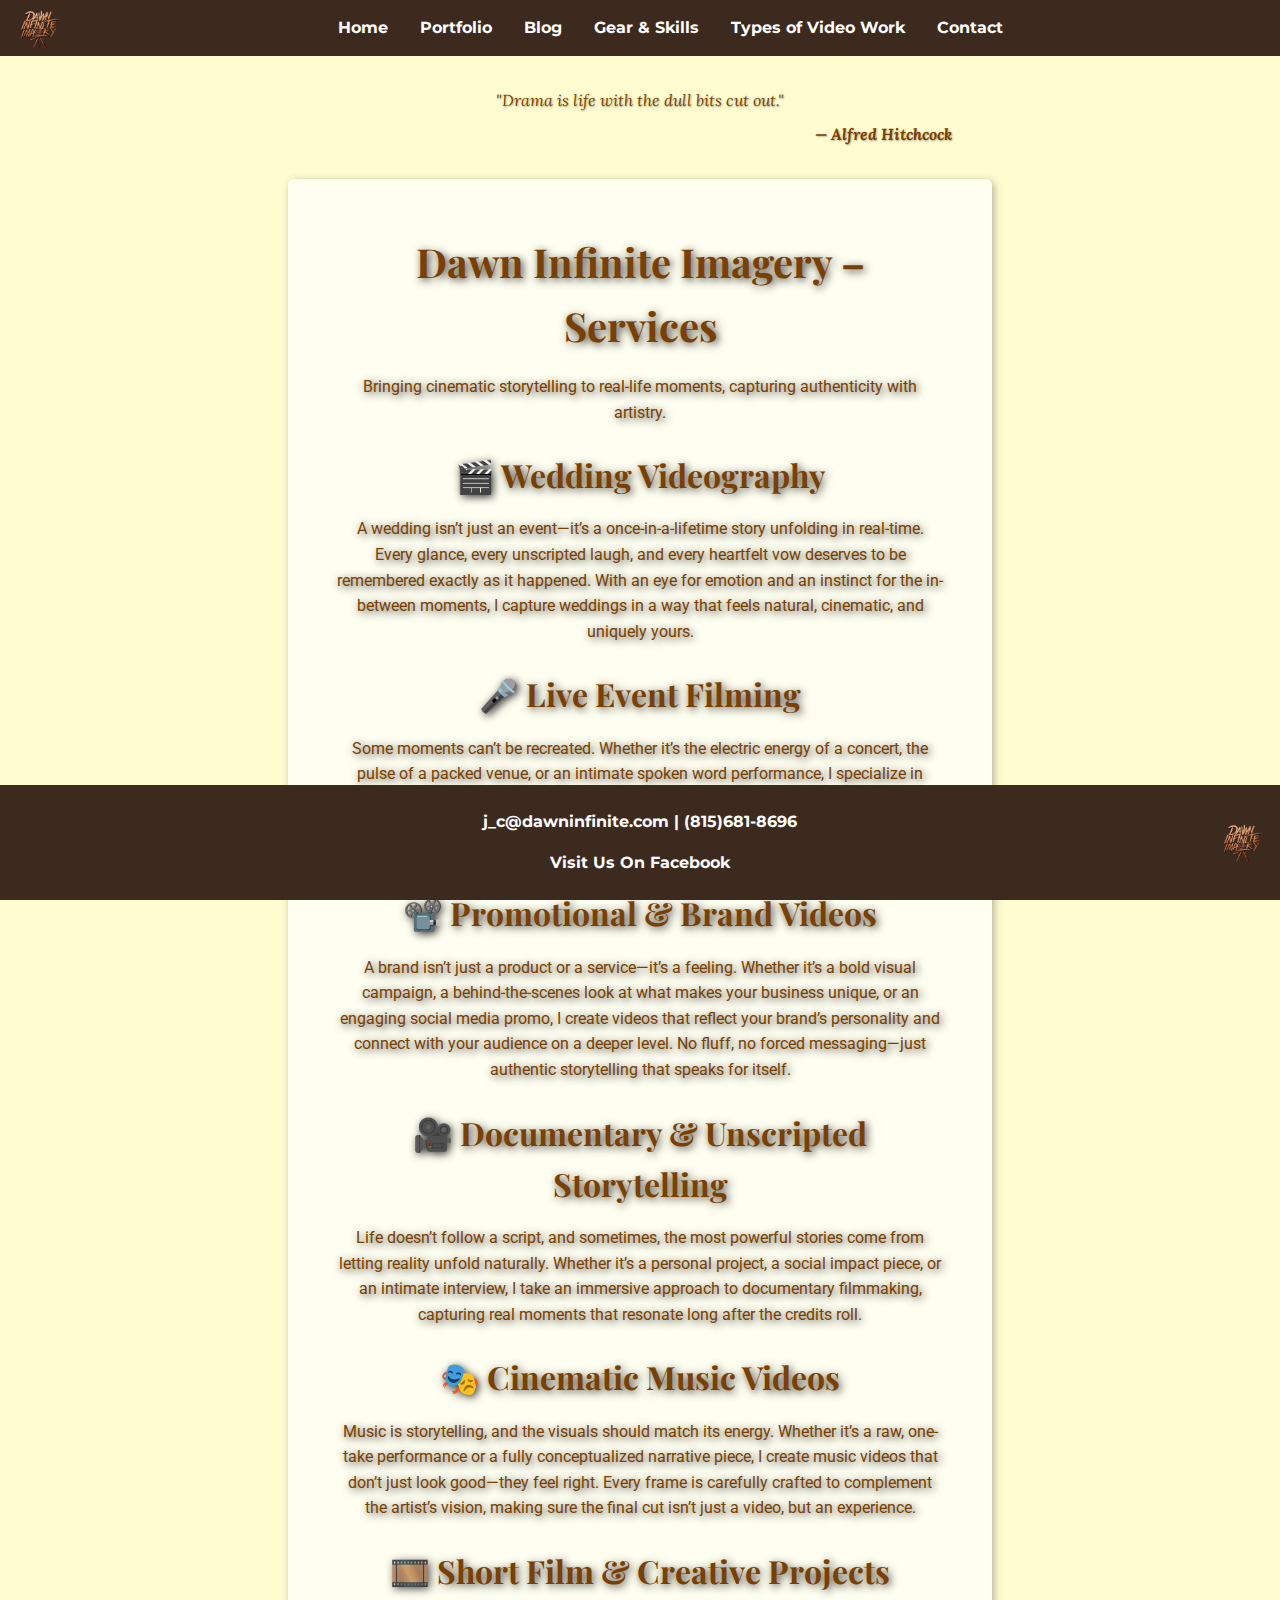
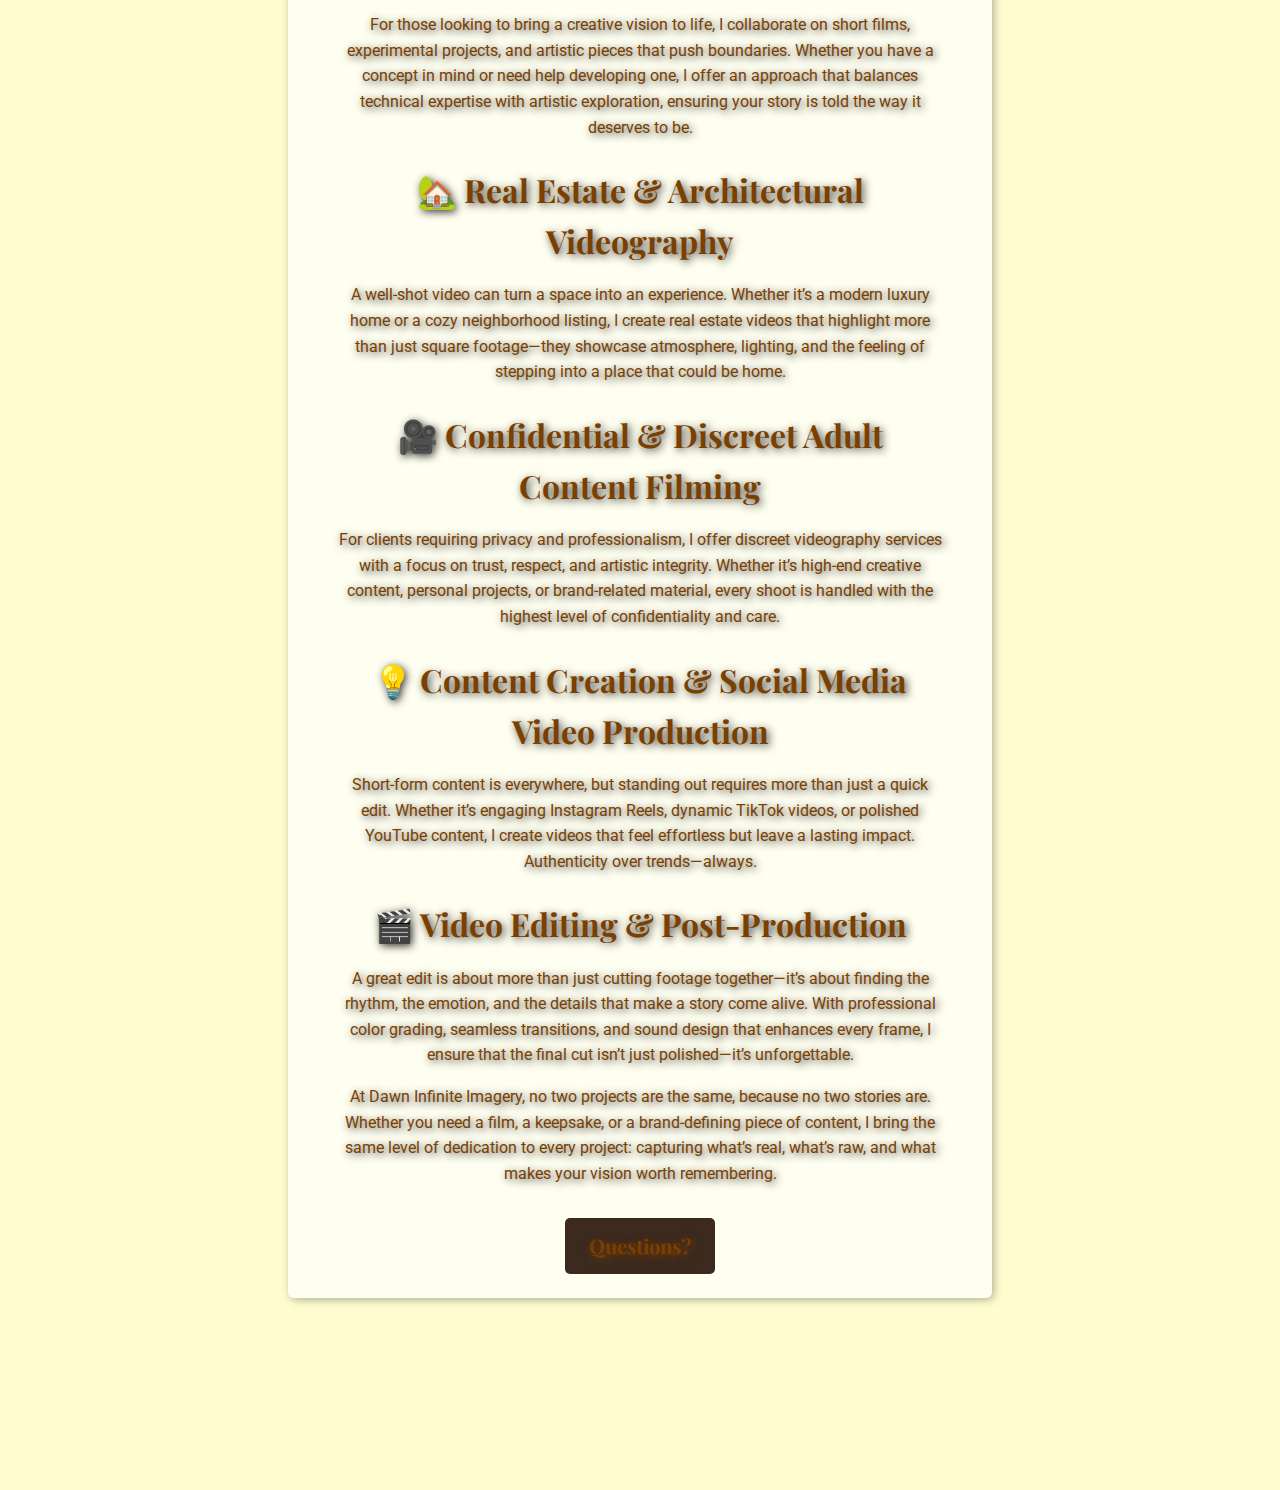
<file: services.html>
<!DOCTYPE html>
<html lang="en">
<head>
  <meta charset="UTF-8">
  <title>Types of Video Work - Dawn Infinite Imagery</title>
  <link rel="preconnect" href="https://fonts.gstatic.com">
  <link href="https://fonts.googleapis.com/css2?family=Lora&family=Montserrat:wght@400;700&family=Playfair+Display:wght@700&family=Roboto&display=swap" rel="stylesheet">

  <style>
    /* Reset Styles */
    html {
      box-sizing: border-box;
    }
    *, *:before, *:after {
      box-sizing: inherit;
    }
    body {
      margin: 0;
      padding: 0;
      font-family: 'Roboto', sans-serif;
      background-color: #FFFDD0; /* Cream background */
      height: 100%;
      overflow-x: hidden;
      line-height: 1.6;
    }

    /* Main Content Container */
    .container {
      max-width: 800px;
      margin: 3rem auto;
      padding: 1.5rem 3rem;
      text-align: center;
      position: relative;
      z-index: 1;
    }

    /* Content Box (Translucent Box Starting After Quote) */
    .content-box {
      background-color: rgba(255, 255, 255, 0.7); /* Translucent white to match contact form */
      border-radius: 6px; /* Rounded corners to match contact form */
      box-shadow: 2px 2px 8px rgba(0,0,0,0.3); /* Shadow to match contact form */
      padding: 1.5rem 3rem; /* Match container padding */
    }

    /* Fixed Header */
    header {
      position: fixed;
      top: 0;
      left: 0;
      width: 100%;
      background-color: #3C2A1E; /* Unified dark brown */
      padding: 0.5rem 1rem;
      z-index: 1002;
      display: flex;
      align-items: center;
    }

    .header-image {
      height: 40px;
      width: auto;
      margin-right: 1rem;
    }

    nav {
      flex: 1;
    }

    nav ul {
      display: flex;
      justify-content: center;
      list-style: none;
      padding: 0;
      margin: 0;
    }

    nav ul li {
      margin: 0 1rem;
    }

    nav ul li a {
      text-decoration: none;
      color: #fff; /* White for nav links */
      font-family: 'Montserrat', sans-serif;
      font-weight: 700;
    }

    /* Quote Styling */
    blockquote {
      font-family: 'Lora', serif;
      font-style: italic;
      color: #7B3F00; /* Light brown for quote */
      margin-bottom: 2rem;
      text-align: center;
      text-shadow: 1px 1px 2px rgba(0,0,0,0.3);
    }

    blockquote p {
      text-align: right;
      font-weight: bold;
      margin-top: 0.5rem;
    }

    /* Services Title and Text */
    .content-box h1,
    .content-box h2,
    .content-box p {
      color: #7B3F00; /* Light brown text */
      text-shadow: 2px 2px 8px rgba(0,0,0,0.8); /* Enhanced shadow from Blog Post */
    }

    .content-box h1 {
      font-family: 'Playfair Display', serif;
      font-size: 2.5rem;
      margin-bottom: 1rem;
    }

    .content-box h2 {
      font-family: 'Playfair Display', serif;
      font-size: 2rem;
      margin: 1.5rem 0 1rem;
    }

    /* Questions Button */
    .questions-button {
      display: block;
      margin: 2rem auto 0; /* Centered with top margin for spacing */
      background-color: #3C2A1E; /* Matches header/footer */
      padding: 0.75rem 1.5rem; /* Larger padding for noticeability */
      border-radius: 5px;
      width: fit-content;
    }

    .questions-button a {
      color: #7B3F00; /* Light brown text to match page */
      text-decoration: none;
      font-family: 'Playfair Display', serif; /* Match heading font for consistency */
      font-size: 1.25rem; /* Larger font for noticeability */
      font-weight: 700; /* Bold for emphasis */
      text-shadow: 2px 2px 8px #7B3F00; /* Same text effects as other elements */
    }

    .questions-button:hover {
      background-color: #7B3F00; /* Light brown on hover */
    }

    .questions-button:hover a {
      color: #fff; /* White text on hover for contrast */
      text-shadow: none; /* Remove shadow on hover for readability */
    }

    /* Footer */
    footer {
      position: fixed;
      bottom: 0;
      width: 100%;
      background-color: #3C2A1E; /* Matches header */
      color: #fff; /* White for footer text */
      z-index: 1002;
      display: grid;
      grid-template-columns: 1fr auto 1fr;
      align-items: center;
      padding: 0.5rem 0;
    }

    .footer-content {
      grid-column: 2;
      text-align: center;
      font-family: 'Montserrat', sans-serif;
      font-weight: bold;
    }

    .footer-image {
      grid-column: 3;
      justify-self: end;
      height: 40px;
      width: auto;
      margin-right: 1rem;
    }

    footer a {
      color: #fff; /* White for footer links */
      text-decoration: none;
    }

    /* Buffer space at bottom */
    .spacer {
      height: 120px;
    }
  </style>
</head>
<body>

<header>
  <img src="IMG_0143-removebg-preview.png" alt="Logo" class="header-image">
  <nav>
    <ul>
      <li><a href="index.html">Home</a></li>
      <li><a href="portfolio.html">Portfolio</a></li>
      <li><a href="blog.html">Blog</a></li>
      <li><a href="gear.html">Gear & Skills</a></li>
      <li><a href="services.html">Types of Video Work</a></li>
      <li><a href="contact.html">Contact</a></li>
    </ul>
  </nav>
</header>

<div class="container">
  <blockquote>
    "Drama is life with the dull bits cut out."
    <p>— Alfred Hitchcock</p>
  </blockquote>

  <div class="content-box">
    <h1>Dawn Infinite Imagery – Services</h1>
    <p>Bringing cinematic storytelling to real-life moments, capturing authenticity with artistry.</p>

    <h2>🎬 Wedding Videography</h2>
    <p>A wedding isn’t just an event—it’s a once-in-a-lifetime story unfolding in real-time. Every glance, every unscripted laugh, and every heartfelt vow deserves to be remembered exactly as it happened. With an eye for emotion and an instinct for the in-between moments, I capture weddings in a way that feels natural, cinematic, and uniquely yours.</p>

    <h2>🎤 Live Event Filming</h2>
    <p>Some moments can’t be recreated. Whether it’s the electric energy of a concert, the pulse of a packed venue, or an intimate spoken word performance, I specialize in capturing the raw, unfiltered magic of live events. Every frame is shot with precision, ensuring that the atmosphere, the lighting, and the emotion translate seamlessly into video.</p>

    <h2>📽️ Promotional & Brand Videos</h2>
    <p>A brand isn’t just a product or a service—it’s a feeling. Whether it’s a bold visual campaign, a behind-the-scenes look at what makes your business unique, or an engaging social media promo, I create videos that reflect your brand’s personality and connect with your audience on a deeper level. No fluff, no forced messaging—just authentic storytelling that speaks for itself.</p>

    <h2>🎥 Documentary & Unscripted Storytelling</h2>
    <p>Life doesn’t follow a script, and sometimes, the most powerful stories come from letting reality unfold naturally. Whether it’s a personal project, a social impact piece, or an intimate interview, I take an immersive approach to documentary filmmaking, capturing real moments that resonate long after the credits roll.</p>

    <h2>🎭 Cinematic Music Videos</h2>
    <p>Music is storytelling, and the visuals should match its energy. Whether it’s a raw, one-take performance or a fully conceptualized narrative piece, I create music videos that don’t just look good—they feel right. Every frame is carefully crafted to complement the artist’s vision, making sure the final cut isn’t just a video, but an experience.</p>

    <h2>🎞️ Short Film & Creative Projects</h2>
    <p>For those looking to bring a creative vision to life, I collaborate on short films, experimental projects, and artistic pieces that push boundaries. Whether you have a concept in mind or need help developing one, I offer an approach that balances technical expertise with artistic exploration, ensuring your story is told the way it deserves to be.</p>

    <h2>🏡 Real Estate & Architectural Videography</h2>
    <p>A well-shot video can turn a space into an experience. Whether it’s a modern luxury home or a cozy neighborhood listing, I create real estate videos that highlight more than just square footage—they showcase atmosphere, lighting, and the feeling of stepping into a place that could be home.</p>

    <h2>🎥 Confidential & Discreet Adult Content Filming</h2>
    <p>For clients requiring privacy and professionalism, I offer discreet videography services with a focus on trust, respect, and artistic integrity. Whether it’s high-end creative content, personal projects, or brand-related material, every shoot is handled with the highest level of confidentiality and care.</p>

    <h2>💡 Content Creation & Social Media Video Production</h2>
    <p>Short-form content is everywhere, but standing out requires more than just a quick edit. Whether it’s engaging Instagram Reels, dynamic TikTok videos, or polished YouTube content, I create videos that feel effortless but leave a lasting impact. Authenticity over trends—always.</p>

    <h2>🎬 Video Editing & Post-Production</h2>
    <p>A great edit is about more than just cutting footage together—it’s about finding the rhythm, the emotion, and the details that make a story come alive. With professional color grading, seamless transitions, and sound design that enhances every frame, I ensure that the final cut isn’t just polished—it’s unforgettable.</p>

    <p>At Dawn Infinite Imagery, no two projects are the same, because no two stories are. Whether you need a film, a keepsake, or a brand-defining piece of content, I bring the same level of dedication to every project: capturing what’s real, what’s raw, and what makes your vision worth remembering.</p>

    <div class="questions-button">
      <a href="contact.html">Questions?</a>
    </div>
  </div>
</div>

<div class="spacer"></div>

<footer>
  <div class="footer-content">
    <p>j_c@dawninfinite.com | (815)681-8696</p>
    <p><a href="https://www.facebook.com/profile.php?id=61573786563397" target="_blank">Visit Us On Facebook</a></p>
  </div>
  <img src="IMG_0143-removebg-preview.png" alt="Logo" class="footer-image">
</footer>

</body>
</html>
</file>
<file: styles.css>
/* General Styling */
body {
    font-family: 'Playfair Display', serif;
    background-color: #f5f0e6;
    color: #222;
    margin: 0;
    padding: 0;
    text-align: center;
}

/* Navigation */
nav {
    background-color: #111;
    padding: 15px 0;
}

nav ul {
    list-style-type: none;
    padding: 0;
    margin: 0;
    display: flex;
    justify-content: center;
}

nav ul li {
    margin: 0 15px;
}

nav ul li a {
    color: #fff;
    text-decoration: none;
    font-weight: bold;
}

nav ul li a:hover {
    color: #d4af37;
}

/* Headers */
h1, h2, h3 {
    font-family: 'Playfair Display', serif;
    font-weight: bold;
    text-transform: uppercase;
    margin-top: 20px;
}

h1 {
    font-size: 2.5em;
}

h2 {
    font-size: 2em;
    margin-bottom: 10px;
}

/* Main Content */
main {
    max-width: 800px;
    margin: 40px auto;
    padding: 20px;
}

/* Quote Styling */
.quote-section {
    margin: 20px auto;
    max-width: 700px;
    font-style: italic;
    color: #666;
    border-left: 4px solid #d4af37;
    padding-left: 15px;
}

.quote-author {
    font-weight: bold;
    display: block;
    margin-top: 10px;
}

/* Footer */
footer {
    background-color: #111;
    color: #fff;
    padding: 15px 0;
    margin-top: 40px;
}

footer p {
    margin: 0;
    font-size: 0.9em;
}

footer a {
    color: #d4af37;
    text-decoration: none;
    font-weight: bold;
}

footer a:hover {
    text-decoration: underline;
}

/* Contact Form */
form {
    display: flex;
    flex-direction: column;
    align-items: center;
    max-width: 500px;
    margin: 0 auto;
}

form label {
    font-weight: bold;
    margin-top: 10px;
}

form input, form textarea {
    width: 100%;
    padding: 10px;
    margin-top: 5px;
    border: 1px solid #ccc;
    border-radius: 5px;
}

form button {
    background-color: #111;
    color: #fff;
    padding: 10px 15px;
    border: none;
    cursor: pointer;
    font-weight: bold;
    margin-top: 15px;
}

form button:hover {
    background-color: #d4af37;
    color: #111;
}

/* Blog Post List */
.blog-post {
    text-align: left;
    margin: 20px auto;
    max-width: 700px;
    padding: 15px;
    border-bottom: 1px solid #ccc;
}

.blog-post h3 {
    font-size: 1.5em;
}

.blog-post p {
    font-size: 1em;
    color: #555;
}
</file>
